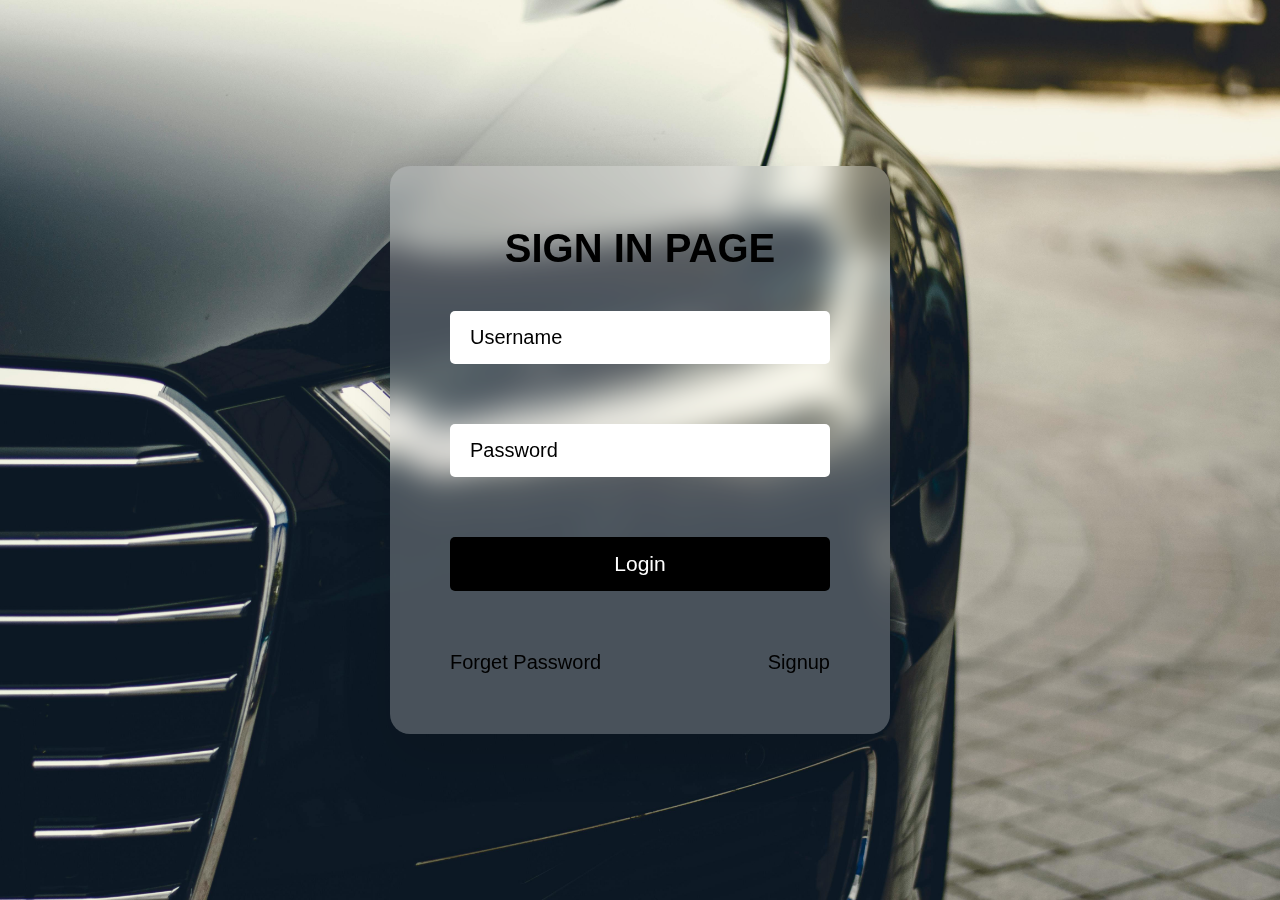
<file: index.html>
<!DOCTYPE html>
<html lang="en">
  <head>
    <meta charset="UTF-8" />
    <title>Sign In</title>
    <link rel="stylesheet" href="./style.css" />
  </head>
  <body>
    <section>
      <div class="login">
        <h2>SIGN IN PAGE</h2>
        <div class="inputBox">
          <input type="text" placeholder="Username" />
        </div>
        <div class="inputBox">
          <input type="password" placeholder="Password" />
        </div>
        <div class="inputBox">
          <input type="submit" value="Login" id="btn" />
        </div>
        <div class="group">
          <a href="#">Forget Password</a>
          <a href="./Signup page.html">Signup</a>
        </div>
      </div>
    </section>
  </body>
</html>
</file>
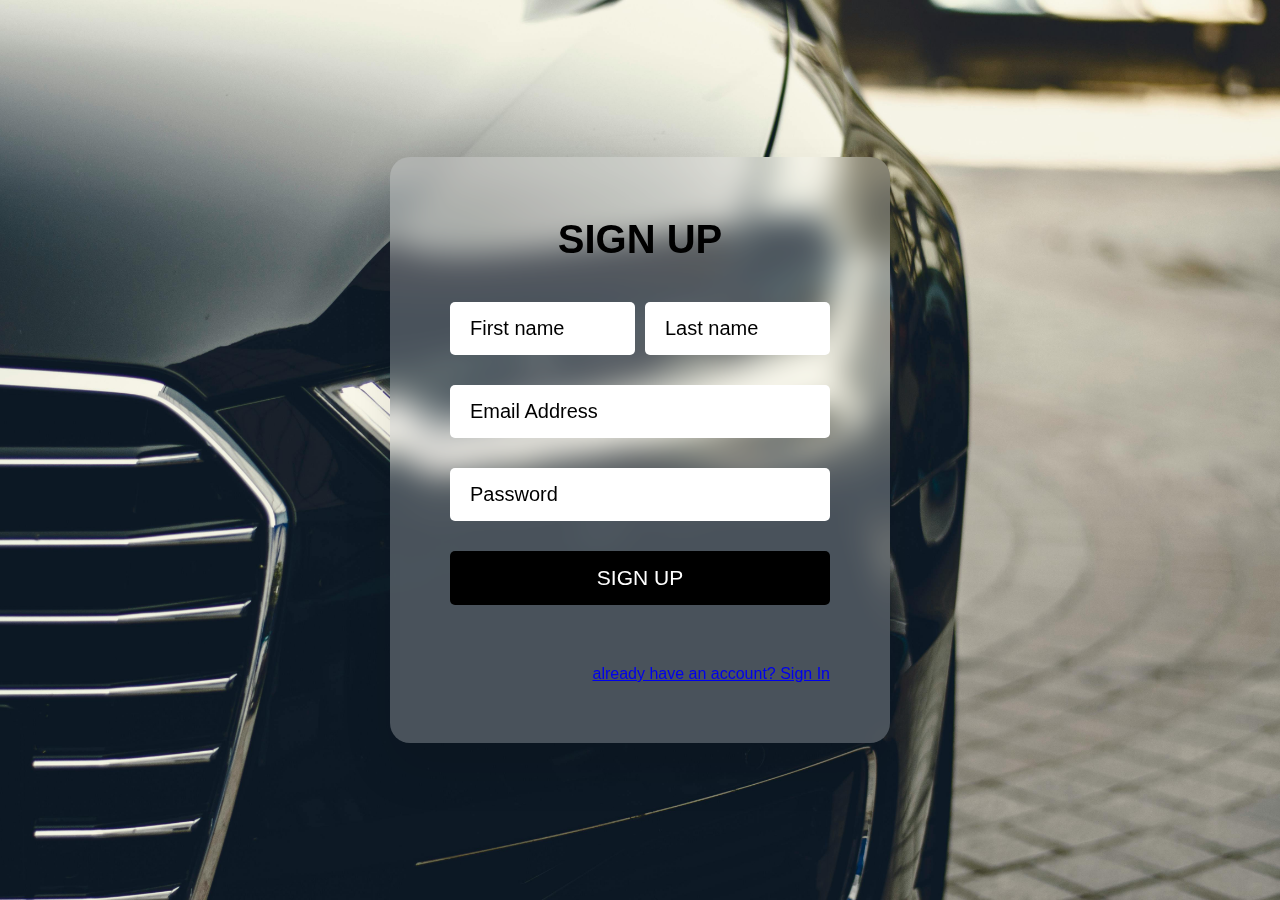
<file: Signup page.html>
<!DOCTYPE html>
<html lang="en">
  <head>
    <meta charset="UTF-8" />
    <meta name="viewport" content="width=device-width, initial-scale=1.0" />
    <link rel="stylesheet" href="./style.css">
    <title>Document</title>
  </head>
  <body>
    <div>
      <section>
        <div class="login">
          <h2>SIGN UP</h2>
          <div class="inputBox">
            <div class="name">
            <input type="text" placeholder="First name" />
            <input type="text" placeholder="Last name" />
        </div>
            <input type="text" placeholder="Email Address" />
            <input type="password" placeholder="Password" />
            <input type="submit" value="SIGN UP" id="btn">
          </div>
          <div class="group1">
            <a href="./index.html">already have an account? Sign In</a>
          </div>
        </div>
      </section>
    </div>
  </body>
</html>
</file>
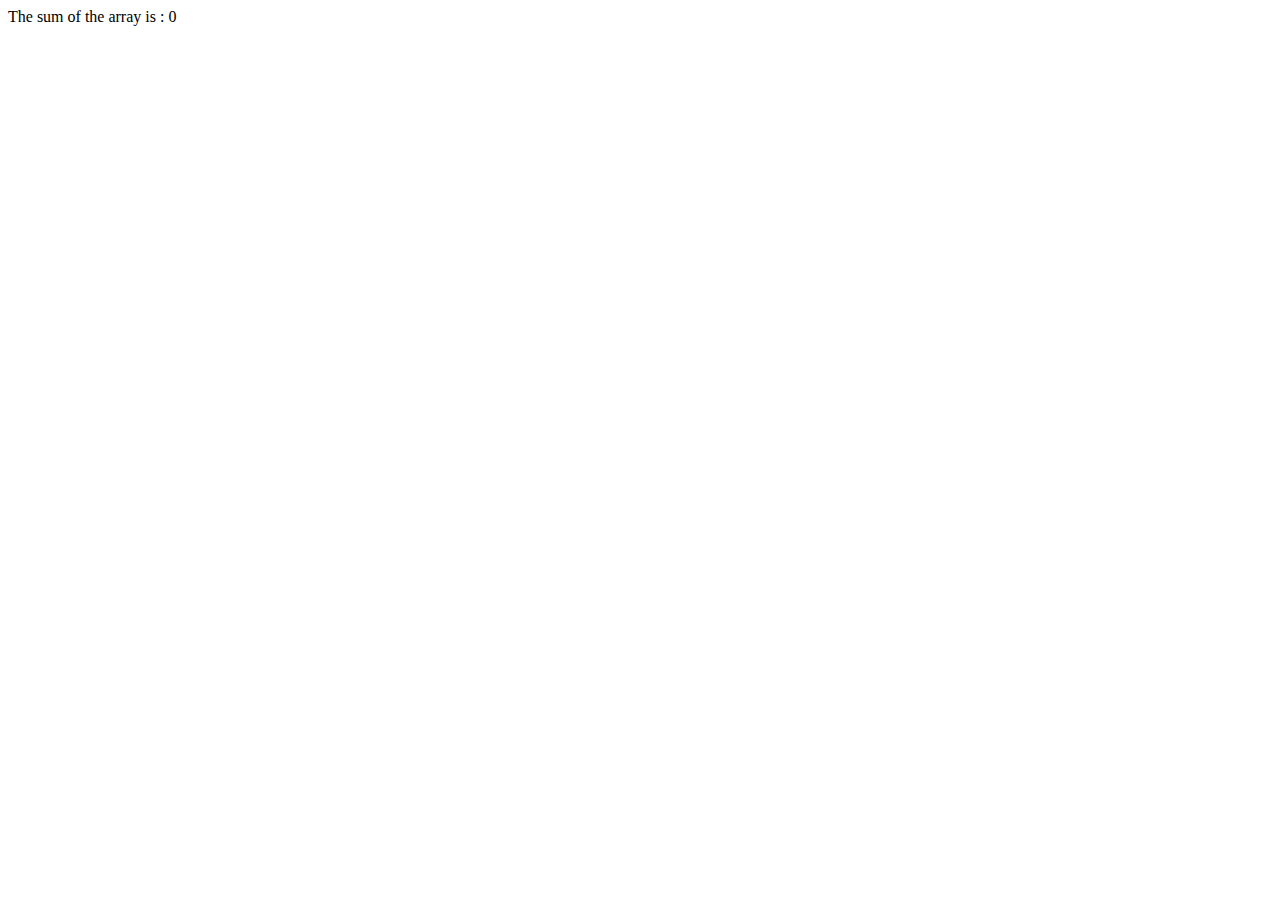
<file: Sum of array elements.html>
<!DOCTYPE html>
<html>
  <head>
    <meta charset="UTF-8" />
  </head>
  <body>
    <script>
      var size = prompt("Enter the size of ur array : ");
      var a = [];
      var sum = 0;
      for (var i = 0; i < size; i++) {
        var k = prompt("Enter the elements of ur array");
        k = Number(k);
        a.push(k);
        sum = sum + k;
      }
      document.write("The sum of the array is : " + sum);
    </script>
  </body>
</html>
</file>
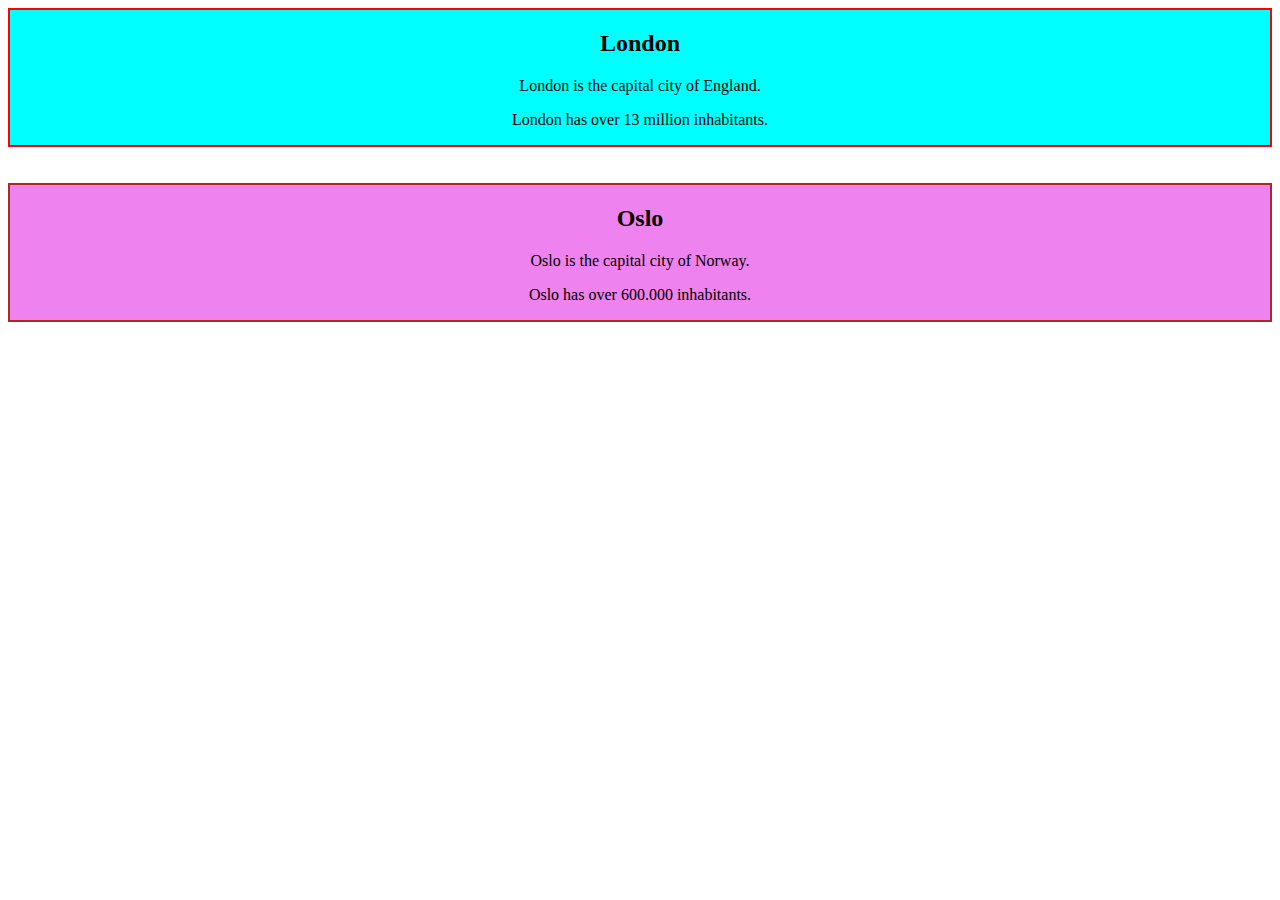
<file: Untitled-1.html>
<!DOCTYPE html>
<html lang="en">
  <head>
    <meta charset="UTF-8" />
    <title>Document</title>
    <style>
      .k {
        text-align: center;
        background-color: aqua;
        border: 2px solid red;
      }
      #l {
        text-align: center;
        background-color: violet;
        border: 2px solid brown;
      }
    </style>
  </head>
  <body>
    <div class="k">
      <h2>London</h2>
      <p>London is the capital city of England.</p>
      <p>London has over 13 million inhabitants.</p>
    </div>
    <br />
    <br />
    <div id="l">
      <h2>Oslo</h2>
      <p>Oslo is the capital city of Norway.</p>
      <p>Oslo has over 600.000 inhabitants.</p>
    </div>
  </body>
</html>
</file>
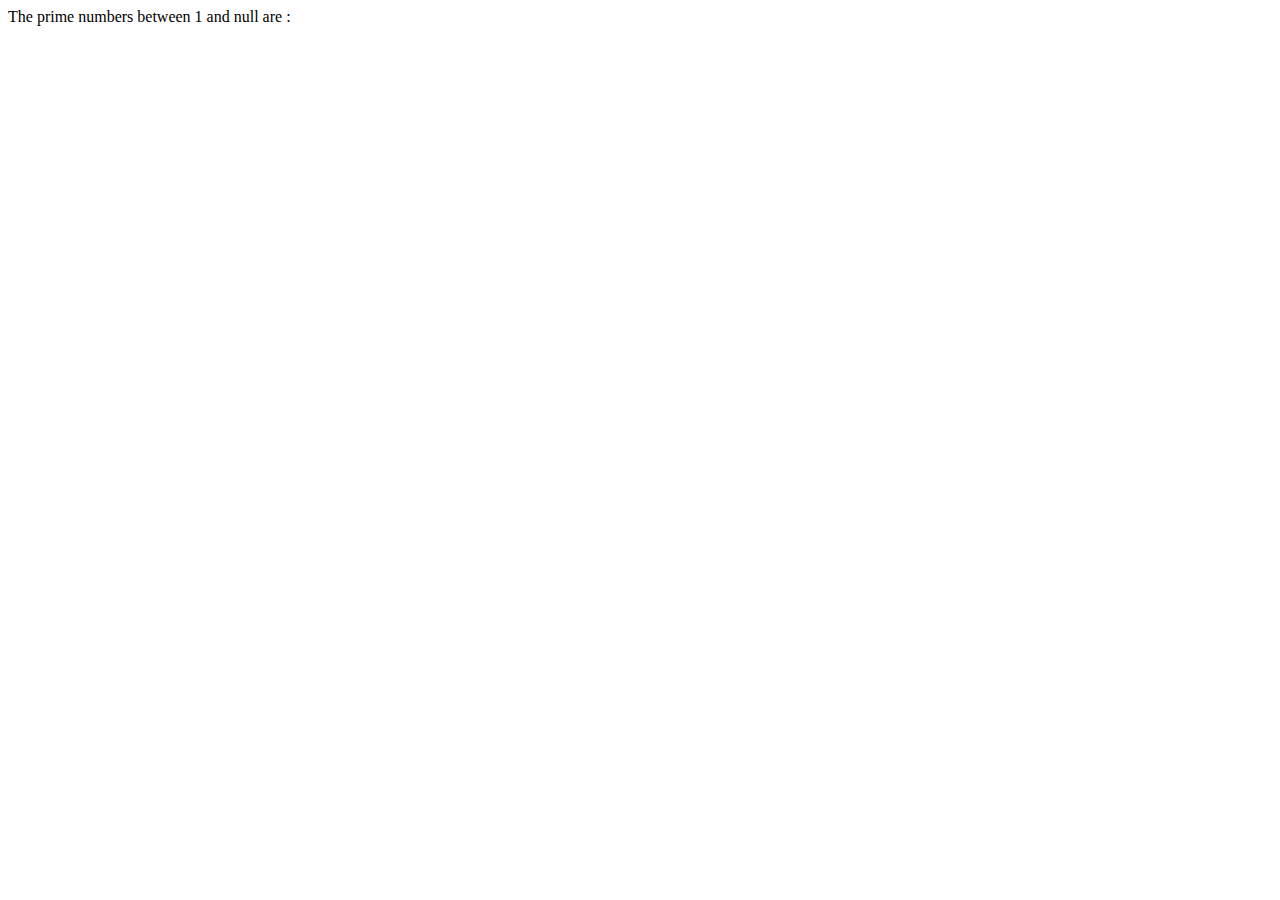
<file: Untitled-3.html>
<!DOCTYPE html>
<html lang="en">
  <head>
    <meta charset="UTF-8" />
    <title>Prime numbers</title>
  </head>
  <body>
    <script>
      var n = prompt("Enter the value of n");
      var primes = [];

      for (var i = 2; i <= n; i++) {
        var k = true;
        for (var j = 2; j < i; j++) {
          if (i % j === 0) {
            k = false;
            break;
          }
        }
        if (k) {
          primes.push(i);
        }
      }

      document.write(
        "The prime numbers between 1 and " + n + " are : " + primes.join(", ")
      );
    </script>
  </body>
</html>
</file>
<file: style.css>
* {
    margin: 0;
    padding: 0;
    box-sizing: border-box;
    font-family: "Poppins", sans-serif;
  }
  
  body
  {
    background-color: aliceblue;
    background-image: url(./loginbg.png);
    background-size: cover;
    background-position: center;
  }
  
  section {
    position: relative;
    display: flex;
    justify-content: center;
    align-items: center;
    width: 100%;
    height: 100vh;
  }
  
  
  .login {
    position: relative;
    padding: 60px;
    background: rgba(255, 255, 255, 0.25);
    backdrop-filter: blur(15px);
    border-radius: 20px;
    width: 500px;
    display: flex;
    flex-direction: column;
    gap: 30px;
    box-shadow: 0 25px 50px rgba(0, 0, 0, 0.1);
  }
  
  .login h2 {
    position: relative;
    width: 100%;
    text-align: center;
    font-size: 2.5em;
    font-weight: 600;
    color: black;
    margin-bottom: 10px;
  }
  
  .login .inputBox {
    position: relative;
  }
  
  .login .inputBox input {
    position: relative;
    width: 100%;
    padding: 15px 20px;
    outline: none;
    font-size: 1.25em;
    color: black;
    border-radius: 5px;
    background: #fff;
    border: none;
    margin-bottom: 30px;
  }
  
  .login .inputBox ::placeholder {
    color: black;
  }
  
  .login .inputBox #btn {
    position: relative;
    border: none;
    outline: none;
    background: black;
    color: #fff;
    cursor: pointer;
    font-size: 21px;
    font-weight: 500;
    transition: 0.5s;
  }
  
  .login .inputBox #btn:hover {
    background-color: grey;
  }
  
  .login .group1 {
    display: flex;
    justify-content:flex-end;
  }
  .login .group
  {
    display :flex;
    flex-direction: row;
    justify-content: space-between;
  }
  
  .login .group a {
    font-size: 1.25em;
    color: black;
    font-weight: 500;
    text-decoration: none;
  }
  .name
  {
    display: flex;
    flex-direction: row;
    gap: 10px;
  }
</file>
